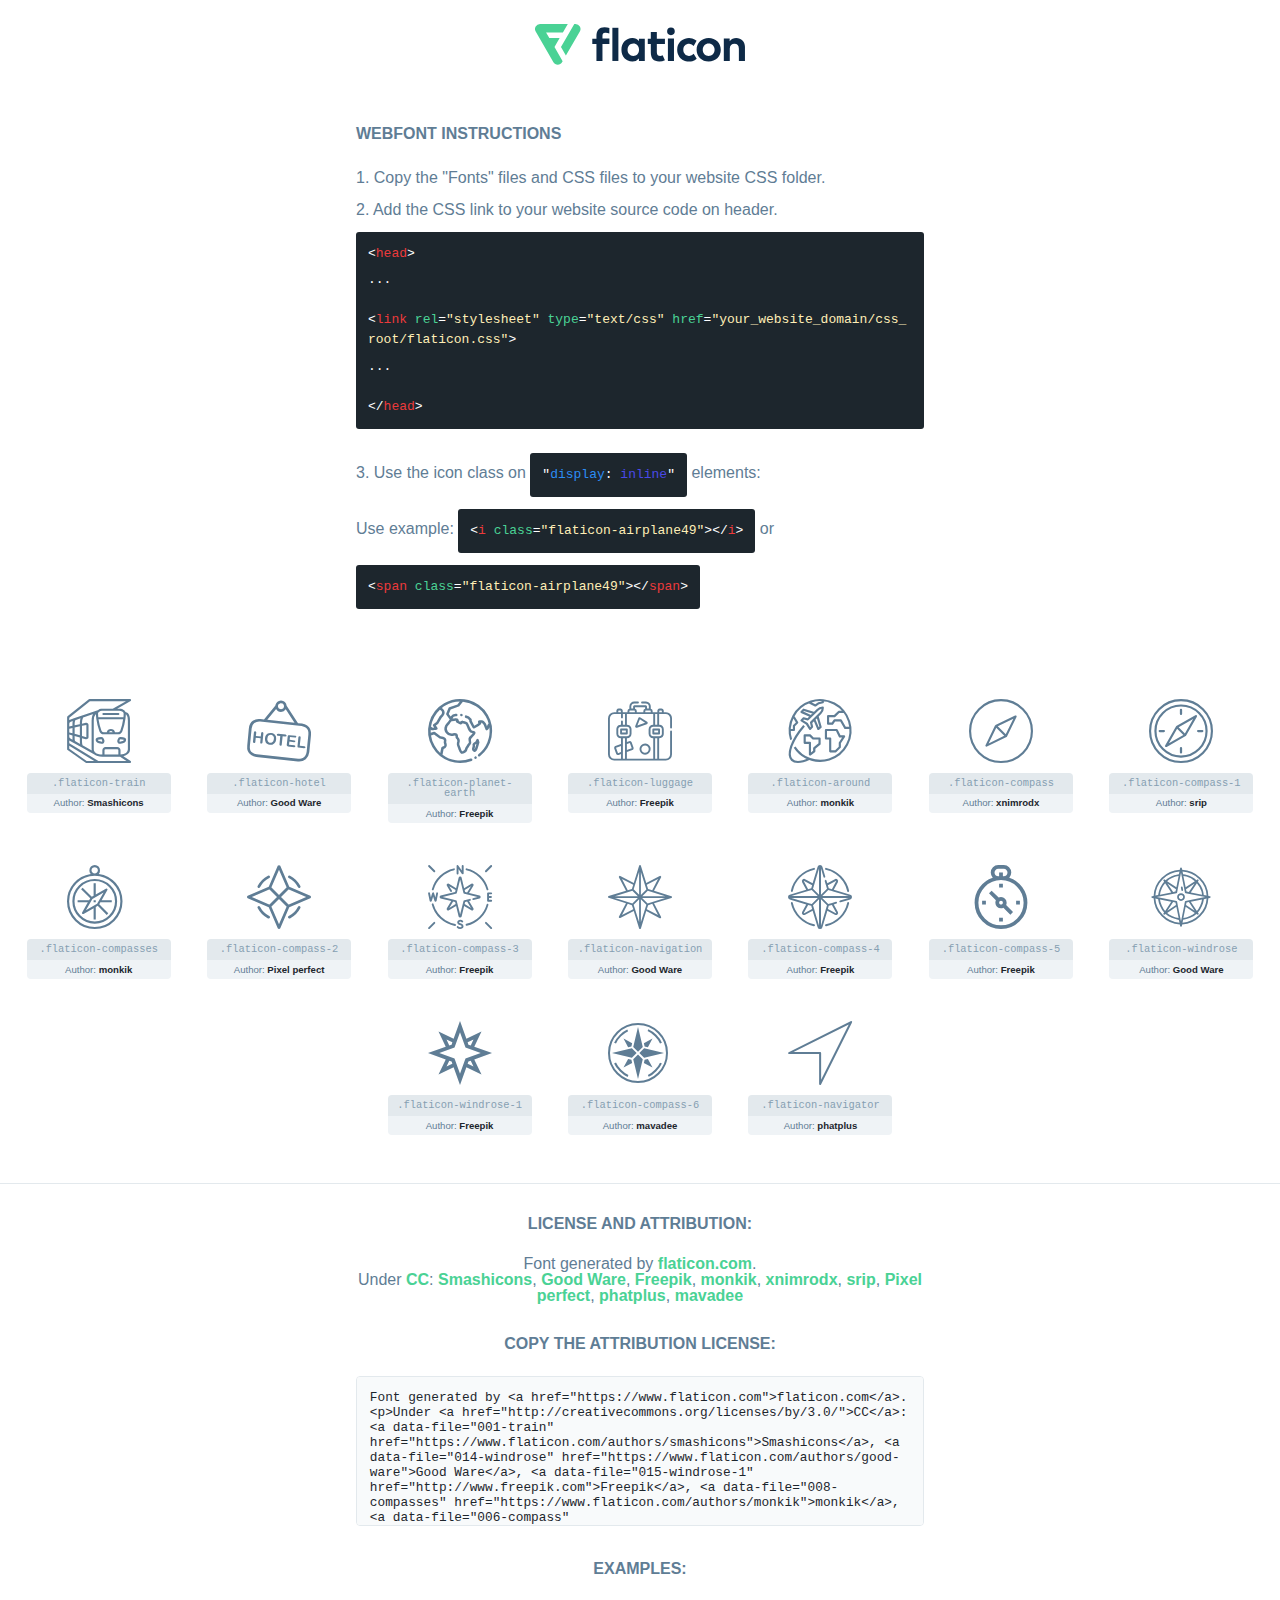
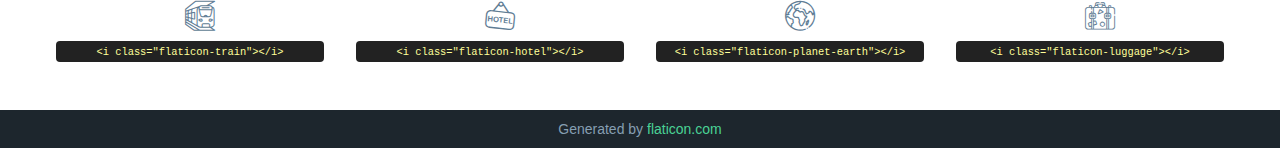
<file: fonts/flaticon.html>
<!DOCTYPE html>
<!--
  Flaticon icon font: Flaticon
  Creation date: 20/02/2021 06:19
-->
<html>

<head>
    <title>Flaticon Webfont</title>
    <link rel="stylesheet" type="text/css" href="flaticon.css">
    <meta charset="UTF-8">
    <style>
    html, body, div, span, applet, object, iframe,
    h1, h2, h3, h4, h5, h6, p, blockquote, pre,
    a, abbr, acronym, address, big, cite, code,
    del, dfn, em, img, ins, kbd, q, s, samp,
    small, strike, strong, sub, sup, tt, var,
    b, u, i, center,
    dl, dt, dd, ol, ul, li,
    fieldset, form, label, legend,
    table, caption, tbody, tfoot, thead, tr, th, td,
    article, aside, canvas, details, embed,
    figure, figcaption, footer, header, hgroup,
    menu, nav, output, ruby, section, summary,
    time, mark, audio, video {
        margin: 0;
        padding: 0;
        border: 0;
        font-size: 100%;
        font: inherit;
        vertical-align: baseline;
    }
    /* HTML5 display-role reset for older browsers */
    article, aside, details, figcaption, figure,
    footer, header, hgroup, menu, nav, section {
        display: block;
    }
    body {
        line-height: 1;
    }
    ol, ul {
        list-style: none;
    }
    blockquote, q {
        quotes: none;
    }
    blockquote:before, blockquote:after,
    q:before, q:after {
        content: '';
        content: none;
    }
    table {
        border-collapse: collapse;
        border-spacing: 0;
    }
    body {
        font-family: Helvetica, Arial, sans-serif;
        font-size: 16px;
        color: #5f7d95;
    }
    a {
        color: #4AD295;
        font-weight: bold;
        text-decoration: none;
    }
    * {
        -moz-box-sizing: border-box;
        -webkit-box-sizing: border-box;
        box-sizing: border-box;
        margin: 0;
        padding: 0;
    }
    [class^="flaticon-"]:before, [class*=" flaticon-"]:before, [class^="flaticon-"]:after, [class*=" flaticon-"]:after {
        font-family: Flaticon;
        font-size: 30px;
        font-style: normal;
        margin-left: 20px;
        color: #333;
    }
    .wrapper {
        max-width: 600px;
        margin: auto;
        padding: 0 1em;
    }
    .title {
        margin-bottom: 24px;
        text-transform: uppercase;
        font-weight: bold;
    }
    header {
        text-align: center;
        padding: 24px;
    }
    header .logo {
        width: 210px;
        height: auto;
        border: none;
        display: inline-block;
    }
    header strong {
        font-size: 28px;
        font-weight: 500;
        vertical-align: middle;
    }
    .demo {
        margin: 2em auto;
        line-height: 1.25em;
    }
    .demo ul li {
        margin-bottom: 12px;
    }
    .demo ul li code {
        background-color: #1D262D;
        border-radius: 3px;
        padding: 12px;
        display: inline-block;
        color: #fff;
        font-family: Consolas,Monaco,Lucida Console,Liberation Mono,DejaVu Sans Mono,Bitstream Vera Sans Mono,Courier New, monospace;
        font-weight: lighter;
        margin-top: 12px;
        font-size: 13px;
        word-break: break-all;
    }
    .demo ul li code .red {
        color: #EC3A3B;
    }
    .demo ul li code .green {
        color: #4AD295;
    }
    .demo ul li code .yellow {
        color: #FFEEB6;
    }
    .demo ul li code .blue {
        color: #2C8CF4;
    }
    .demo ul li code .purple {
        color: #4949E7;
    }
    .demo ul li code .dots {
        margin-top: 0.5em;
        display: block;
    }
    #glyphs {
        border-bottom: 1px solid #E3E9ED;
        padding: 2em 0;
        text-align: center;
    }
    .glyph {
        display: inline-block;
        width: 9em;
        margin: 1em;
        text-align: center;
        vertical-align: top;
        background: #FFF;
    }
    .glyph .glyph-icon {
        padding: 10px;
        display: block;
        font-family:"Flaticon";
        font-size: 64px;
        line-height: 1;
    }
    .glyph .glyph-icon:before {
        font-size: 64px;
        color: #5f7d95;
        margin-left: 0;
    }
    .class-name {
        font-size: 0.65em;
        background-color: #E3E9ED;
        color: #869FB2;
        border-radius: 4px 4px 0 0;
        padding: 0.5em;
        font-family: Consolas,Monaco,Lucida Console,Liberation Mono,DejaVu Sans Mono,Bitstream Vera Sans Mono,Courier New, monospace;
    }
    .author-name {
        font-size: 0.6em;
        background-color: #EFF3F6;
        border-top: 0;
        border-radius: 0 0 4px 4px;
        padding: 0.5em;
    }
    .author-name a {
        color: #1D262D;
    }
    .class-name:last-child {
        font-size: 10px;
        color:#888;
    }
    .class-name:last-child a {
        font-size: 10px;
        color:#555;
    }
    .glyph > input {
        display: block;
        width: 100px;
        margin: 5px auto;
        text-align: center;
        font-size: 12px;
        cursor: text;
    }
    .glyph > input.icon-input {
        font-family:"Flaticon";
        font-size: 16px;
        margin-bottom: 10px;
    }
    .attribution .title {
        margin-top: 2em;
    }
    .attribution textarea {
        background-color: #F8FAFB;
        color: #1D262D;
        padding: 1em;
        border: none;
        box-shadow: none;
        border: 1px solid #E3E9ED;
        border-radius: 4px;
        resize: none;
        width: 100%;
        height: 150px;
        font-size: 0.8em;
        font-family: Consolas,Monaco,Lucida Console,Liberation Mono,DejaVu Sans Mono,Bitstream Vera Sans Mono,Courier New, monospace;
        -webkit-appearance: none;
    }
    .attribution textarea:hover {
        border-color: #CFD9E0;
    }
    .attribution textarea:focus {
        border-color: #4AD295;
    }
    .iconsuse {
        margin: 2em auto;
        text-align: center;
        max-width: 1200px;
    }
    .iconsuse:after {
        content: '';
        display: table;
        clear: both;
    }
    .iconsuse .image {
        float: left;
        width: 25%;
        padding: 0 1em;
    }
    .iconsuse .image p {
        margin-bottom: 1em;
    }
    .iconsuse .image span {
        display: block;
        font-size: 0.65em;
        background-color: #222;
        color: #fff;
        border-radius: 4px;
        padding: 0.5em;
        color: #FFFF99;
        margin-top: 1em;
        font-family: Consolas,Monaco,Lucida Console,Liberation Mono,DejaVu Sans Mono,Bitstream Vera Sans Mono,Courier New, monospace;
    }
    .glyph-icon:before {
        color: #5f7d95;
    }
    #footer {
        text-align: center;
        background-color: #1D262D;
        color: #869FB2;
        padding: 12px;
        font-size: 14px;
    }
    #footer a {
        font-weight: normal;
    }
    @media (max-width: 960px) {
        .iconsuse .image {
            width: 50%;
        }
    }
    </style>
</head>

<body class="characters-off">

    <header>
        <a href="https://www.flaticon.com/" target="_blank" class="logo">
            <svg xmlns="http://www.w3.org/2000/svg" viewBox="0 0 394.3 76.5"><path d="M156.6,69.4H145.3V7.1h11.3Z" style="fill:#0e2a47"/><path d="M206.2,69.4h-11V64.8a15.4,15.4,0,0,1-12.6,5.7c-11.6,0-20.3-9.5-20.3-22.1s8.8-22.1,20.3-22.1a15.4,15.4,0,0,1,12.6,5.8V27.5h11Zm-32.4-21c0,6.4,4.2,11.6,10.8,11.6s10.8-4.9,10.8-11.6-4.4-11.6-10.8-11.6S173.9,42,173.9,48.4Z" style="fill:#0e2a47"/><path d="M262.5,13.7a7.2,7.2,0,0,1-14.4,0,7.2,7.2,0,1,1,14.4,0ZM261,69.4H249.6v-42H261Z" style="fill:#0e2a47"/><path id="_Trazado_" data-name="&lt;Trazado&gt;" d="M139.6,17.8a16.6,16.6,0,0,0-8-1.4c-3.2.4-4.9,2-4.9,5.9v5.1h13V37.5h-13v32H115.4v-32h-7.8v-10h7.8V22.2c0-9.9,5.2-16.3,15-16.3a23.4,23.4,0,0,1,9.3,1.8Z" style="fill:#0e2a47"/><path d="M235.1,60c-3.5,0-6.3-1.9-6.3-7.1V37.5H244v-10H228.8V15H217.5V27.5h-5.7v10h5.7V53.7c0,10.9,5.3,16.8,15.7,16.8A22.9,22.9,0,0,0,244,68l-4.3-9.1A12.3,12.3,0,0,1,235.1,60Z" style="fill:#0e2a47"/><path d="M348.9,48.4c0,12.6-9.7,22.1-22.7,22.1s-22.7-9.4-22.7-22.1,9.6-22.1,22.7-22.1S348.9,35.8,348.9,48.4Zm-33.9,0c0,6.8,4.8,11.6,11.1,11.6s11.2-4.8,11.2-11.6-4.8-11.6-11.2-11.6S315.1,41.6,315.1,48.4Z" style="fill:#0e2a47"/><path d="M394.3,42.7V69.4H382.9V46.3c0-6.1-3-9.4-8.2-9.4s-8.9,3.2-8.9,9.5v23H354.6v-42h11v4.9c3-4.5,7.6-6.1,12.3-6.1C387.5,26.3,394.3,33,394.3,42.7Z" style="fill:#0e2a47"/><path d="M298,55.7h0a12.4,12.4,0,0,1-8.2,4.2h-.9l-1.8-.2a10,10,0,0,1-7.4-5.6,13.2,13.2,0,0,1-1.2-5.8,13,13,0,0,1,1.3-5.9,10.1,10.1,0,0,1,7.5-5.5h2.4a11.7,11.7,0,0,1,8.3,4.2l5.5-9.6a19.9,19.9,0,0,0-8.1-4.3,23.4,23.4,0,0,0-6.1-.8,25.2,25.2,0,0,0-7.5,1.1,20.9,20.9,0,0,0-8,4.6,21.9,21.9,0,0,0-6.8,16.4,21.9,21.9,0,0,0,6.7,16.3,20.9,20.9,0,0,0,8,4.6,25.2,25.2,0,0,0,7.7,1.2,23.6,23.6,0,0,0,6.2-.8,20,20,0,0,0,8.1-4.4Z" style="fill:#0e2a47"/><path d="M46.3,26.5H26.9L20.8,16H52.4L61.6,0H9.4A9.3,9.3,0,0,0,1.3,4.7a9.3,9.3,0,0,0,0,9.4L34.6,71.8a9.4,9.4,0,0,0,16.2,0l1.1-1.9L36.6,43.3Z" style="fill:#4ad295"/><path d="M84.2,4.7A9.3,9.3,0,0,0,76.1,0H73.8l-25,43.3,9.2,16L84.2,14A9.3,9.3,0,0,0,84.2,4.7Z" style="fill:#4ad295"/></svg>
        </a>
    </header>

    <section class="demo wrapper">

        <p class="title">Webfont Instructions</p>

        <ul>
            <li>
                <span class="num">1. </span>Copy the "Fonts" files and CSS files to your website CSS folder.
            </li>
            <li>
                <span class="num">2. </span>Add the CSS link to your website source code on header.
                <code class="big">
                    &lt;<span class="red">head</span>&gt;
                    <br/><span class="dots">...</span>
                    <br/>&lt;<span class="red">link</span> <span class="green">rel</span>=<span class="yellow">"stylesheet"</span> <span class="green">type</span>=<span class="yellow">"text/css"</span> <span class="green">href</span>=<span class="yellow">"your_website_domain/css_root/flaticon.css"</span>&gt;
                    <br/><span class="dots">...</span>
                    <br/>&lt;/<span class="red">head</span>&gt;
                </code>
            </li>

            <li>
                <p>
                    <span class="num">3. </span>Use the icon class on <code>"<span class="blue">display</span>:<span class="purple"> inline</span>"</code> elements:
                    <br />
                    Use example: <code>&lt;<span class="red">i</span> <span class="green">class</span>=<span class="yellow">&quot;flaticon-airplane49&quot;</span>&gt;&lt;/<span class="red">i</span>&gt;</code> or <code>&lt;<span class="red">span</span> <span class="green">class</span>=<span class="yellow">&quot;flaticon-airplane49&quot;</span>&gt;&lt;/<span class="red">span</span>&gt;</code>
            </li>
        </ul>

    </section>




   <section id="glyphs">          
    
      
        <div class="glyph"><div class="glyph-icon flaticon-train"></div>
            <div class="class-name">.flaticon-train</div>
            <div class="author-name">Author: <a data-file="001-train" href="https://www.flaticon.com/authors/smashicons">Smashicons</a> </div> 
        </div>        
        
        <div class="glyph"><div class="glyph-icon flaticon-hotel"></div>
            <div class="class-name">.flaticon-hotel</div>
            <div class="author-name">Author: <a data-file="002-hotel" href="https://www.flaticon.com/authors/good-ware">Good Ware</a> </div> 
        </div>        
        
        <div class="glyph"><div class="glyph-icon flaticon-planet-earth"></div>
            <div class="class-name">.flaticon-planet-earth</div>
            <div class="author-name">Author: <a data-file="003-planet-earth" href="http://www.freepik.com">Freepik</a> </div> 
        </div>        
        
        <div class="glyph"><div class="glyph-icon flaticon-luggage"></div>
            <div class="class-name">.flaticon-luggage</div>
            <div class="author-name">Author: <a data-file="004-luggage" href="http://www.freepik.com">Freepik</a> </div> 
        </div>        
        
        <div class="glyph"><div class="glyph-icon flaticon-around"></div>
            <div class="class-name">.flaticon-around</div>
            <div class="author-name">Author: <a data-file="005-around" href="https://www.flaticon.com/authors/monkik">monkik</a> </div> 
        </div>        
        
        <div class="glyph"><div class="glyph-icon flaticon-compass"></div>
            <div class="class-name">.flaticon-compass</div>
            <div class="author-name">Author: <a data-file="006-compass" href="https://www.flaticon.com/authors/xnimrodx">xnimrodx</a> </div> 
        </div>        
        
        <div class="glyph"><div class="glyph-icon flaticon-compass-1"></div>
            <div class="class-name">.flaticon-compass-1</div>
            <div class="author-name">Author: <a data-file="007-compass-1" href="https://www.flaticon.com/authors/srip">srip</a> </div> 
        </div>        
        
        <div class="glyph"><div class="glyph-icon flaticon-compasses"></div>
            <div class="class-name">.flaticon-compasses</div>
            <div class="author-name">Author: <a data-file="008-compasses" href="https://www.flaticon.com/authors/monkik">monkik</a> </div> 
        </div>        
        
        <div class="glyph"><div class="glyph-icon flaticon-compass-2"></div>
            <div class="class-name">.flaticon-compass-2</div>
            <div class="author-name">Author: <a data-file="009-compass-2" href="https://www.flaticon.com/authors/pixel-perfect">Pixel perfect</a> </div> 
        </div>        
        
        <div class="glyph"><div class="glyph-icon flaticon-compass-3"></div>
            <div class="class-name">.flaticon-compass-3</div>
            <div class="author-name">Author: <a data-file="010-compass-3" href="http://www.freepik.com">Freepik</a> </div> 
        </div>        
        
        <div class="glyph"><div class="glyph-icon flaticon-navigation"></div>
            <div class="class-name">.flaticon-navigation</div>
            <div class="author-name">Author: <a data-file="011-navigation" href="https://www.flaticon.com/authors/good-ware">Good Ware</a> </div> 
        </div>        
        
        <div class="glyph"><div class="glyph-icon flaticon-compass-4"></div>
            <div class="class-name">.flaticon-compass-4</div>
            <div class="author-name">Author: <a data-file="012-compass-4" href="http://www.freepik.com">Freepik</a> </div> 
        </div>        
        
        <div class="glyph"><div class="glyph-icon flaticon-compass-5"></div>
            <div class="class-name">.flaticon-compass-5</div>
            <div class="author-name">Author: <a data-file="013-compass-5" href="http://www.freepik.com">Freepik</a> </div> 
        </div>        
        
        <div class="glyph"><div class="glyph-icon flaticon-windrose"></div>
            <div class="class-name">.flaticon-windrose</div>
            <div class="author-name">Author: <a data-file="014-windrose" href="https://www.flaticon.com/authors/good-ware">Good Ware</a> </div> 
        </div>        
        
        <div class="glyph"><div class="glyph-icon flaticon-windrose-1"></div>
            <div class="class-name">.flaticon-windrose-1</div>
            <div class="author-name">Author: <a data-file="015-windrose-1" href="http://www.freepik.com">Freepik</a> </div> 
        </div>        
        
        <div class="glyph"><div class="glyph-icon flaticon-compass-6"></div>
            <div class="class-name">.flaticon-compass-6</div>
            <div class="author-name">Author: <a data-file="016-compass-6" href="https://www.flaticon.com/authors/mavadee">mavadee</a> </div> 
        </div>        
        
        <div class="glyph"><div class="glyph-icon flaticon-navigator"></div>
            <div class="class-name">.flaticon-navigator</div>
            <div class="author-name">Author: <a data-file="017-navigator" href="https://www.flaticon.com/authors/phatplus">phatplus</a> </div> 
        </div>        
        

    </section>



    <section class="attribution wrapper"   style="text-align:center;">

      <div class="title">License and attribution:</div><div class="attrDiv">Font generated by <a href="https://www.flaticon.com">flaticon.com</a>. <div><p>Under <a href="http://creativecommons.org/licenses/by/3.0/">CC</a>: <a data-file="001-train" href="https://www.flaticon.com/authors/smashicons">Smashicons</a>, <a data-file="014-windrose" href="https://www.flaticon.com/authors/good-ware">Good Ware</a>, <a data-file="015-windrose-1" href="http://www.freepik.com">Freepik</a>, <a data-file="008-compasses" href="https://www.flaticon.com/authors/monkik">monkik</a>, <a data-file="006-compass" href="https://www.flaticon.com/authors/xnimrodx">xnimrodx</a>, <a data-file="007-compass-1" href="https://www.flaticon.com/authors/srip">srip</a>, <a data-file="009-compass-2" href="https://www.flaticon.com/authors/pixel-perfect">Pixel perfect</a>, <a data-file="017-navigator" href="https://www.flaticon.com/authors/phatplus">phatplus</a>, <a data-file="016-compass-6" href="https://www.flaticon.com/authors/mavadee">mavadee</a></p>  </div>
      </div>
      <div class="title">Copy the Attribution License:</div>

    <textarea onclick="this.focus();this.select();">Font generated by &lt;a href=&quot;https://www.flaticon.com&quot;&gt;flaticon.com&lt;/a&gt;. <p>Under <a href="http://creativecommons.org/licenses/by/3.0/">CC</a>: <a data-file="001-train" href="https://www.flaticon.com/authors/smashicons">Smashicons</a>, <a data-file="014-windrose" href="https://www.flaticon.com/authors/good-ware">Good Ware</a>, <a data-file="015-windrose-1" href="http://www.freepik.com">Freepik</a>, <a data-file="008-compasses" href="https://www.flaticon.com/authors/monkik">monkik</a>, <a data-file="006-compass" href="https://www.flaticon.com/authors/xnimrodx">xnimrodx</a>, <a data-file="007-compass-1" href="https://www.flaticon.com/authors/srip">srip</a>, <a data-file="009-compass-2" href="https://www.flaticon.com/authors/pixel-perfect">Pixel perfect</a>, <a data-file="017-navigator" href="https://www.flaticon.com/authors/phatplus">phatplus</a>, <a data-file="016-compass-6" href="https://www.flaticon.com/authors/mavadee">mavadee</a></p>  
     </textarea>

    </section>

    <section class="iconsuse">

          <div class="title">Examples:</div>            
             
            <div class="image">
                <p>
                    <i class="glyph-icon flaticon-train"></i> 
                    <span>&lt;i class=&quot;flaticon-train&quot;&gt;&lt;/i&gt;</span>
                </p>
            </div>
            
            <div class="image">
                <p>
                    <i class="glyph-icon flaticon-hotel"></i> 
                    <span>&lt;i class=&quot;flaticon-hotel&quot;&gt;&lt;/i&gt;</span>
                </p>
            </div>
            
            <div class="image">
                <p>
                    <i class="glyph-icon flaticon-planet-earth"></i> 
                    <span>&lt;i class=&quot;flaticon-planet-earth&quot;&gt;&lt;/i&gt;</span>
                </p>
            </div>
            
            <div class="image">
                <p>
                    <i class="glyph-icon flaticon-luggage"></i> 
                    <span>&lt;i class=&quot;flaticon-luggage&quot;&gt;&lt;/i&gt;</span>
                </p>
            </div>
                       
        </div>
                            
    </section>

<div id="footer">
    <div>Generated by <a href="https://www.flaticon.com">flaticon.com</a>
    </div>
</div>



</body>
</html>
</file>
<file: fonts/flaticon.css>
/*
  	Flaticon icon font: Flaticon
  	Creation date: 20/02/2021 06:19
  	*/

@font-face {
  font-family: "Flaticon";
  src: url("./Flaticon.eot");
  src: url("./Flaticon.eot?#iefix") format("embedded-opentype"),
       url("./Flaticon.woff2") format("woff2"),
       url("./Flaticon.woff") format("woff"),
       url("./Flaticon.ttf") format("truetype"),
       url("./Flaticon.svg#Flaticon") format("svg");
  font-weight: normal;
  font-style: normal;
}

@media screen and (-webkit-min-device-pixel-ratio:0) {
  @font-face {
    font-family: "Flaticon";
    src: url("./Flaticon.svg#Flaticon") format("svg");
  }
}

[class^="flaticon-"]:before, [class*=" flaticon-"]:before,
[class^="flaticon-"]:after, [class*=" flaticon-"]:after {   
  font-family: Flaticon;
        font-size: 20px;
font-style: normal;
margin-left: 20px;
}

.flaticon-train:before { content: "\f100"; }
.flaticon-hotel:before { content: "\f101"; }
.flaticon-planet-earth:before { content: "\f102"; }
.flaticon-luggage:before { content: "\f103"; }
.flaticon-around:before { content: "\f104"; }
.flaticon-compass:before { content: "\f105"; }
.flaticon-compass-1:before { content: "\f106"; }
.flaticon-compasses:before { content: "\f107"; }
.flaticon-compass-2:before { content: "\f108"; }
.flaticon-compass-3:before { content: "\f109"; }
.flaticon-navigation:before { content: "\f10a"; }
.flaticon-compass-4:before { content: "\f10b"; }
.flaticon-compass-5:before { content: "\f10c"; }
.flaticon-windrose:before { content: "\f10d"; }
.flaticon-windrose-1:before { content: "\f10e"; }
.flaticon-compass-6:before { content: "\f10f"; }
.flaticon-navigator:before { content: "\f110"; }
</file>
